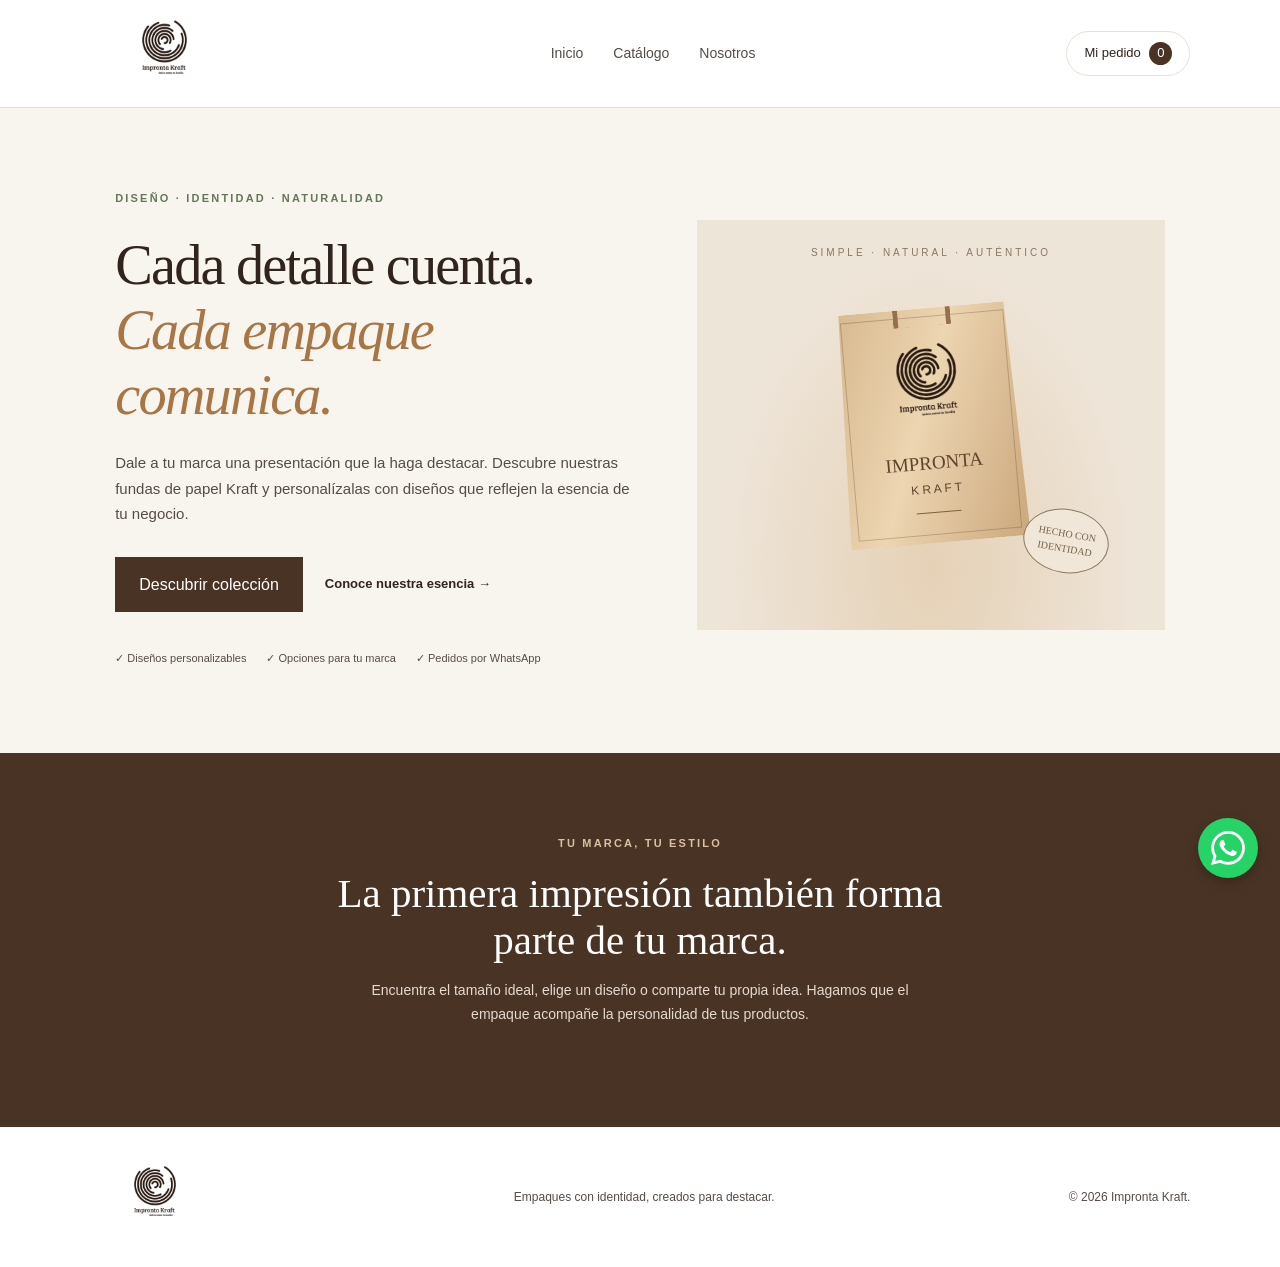
<file: index.html>
<!doctype html>
<html lang="es">
  <head>
    <meta charset="UTF-8" />
    <meta name="viewport" content="width=device-width, initial-scale=1.0" />

    <meta
      name="description"
      content="Impronta Kraft: fundas de papel Kraft personalizadas para dar identidad y una presentación especial a tu marca."
    />

    <meta name="theme-color" content="#f8f5ef" />

    <title>Impronta Kraft | Empaques con identidad</title>

    <link rel="stylesheet" href="css/estilos.css" />
  </head>

  <body>
    <!-- ENCABEZADO Y NAVEGACIÓN -->
    <header class="encabezado">
      <a class="marca" href="index.html" aria-label="Impronta Kraft, inicio">
        <img
          src="img/logo-impronta.jpeg"
          alt="Logo de Impronta Kraft"
          class="logo-principal"
        />
      </a>

      <nav class="navegacion" aria-label="Navegación principal">
        <a href="index.html" aria-current="page">Inicio</a>
        <a href="catalogo.html">Catálogo</a>
        <a href="nosotros.html">Nosotros</a>
      </nav>

      <a class="boton-carrito" href="pedido.html">
        Mi pedido
        <span class="contador-carrito">0</span>
      </a>
    </header>

    <main>
      <!-- PORTADA PRINCIPAL -->
      <section class="hero" id="inicio">
        <div class="hero-contenido">
          <span class="etiqueta"> DISEÑO · IDENTIDAD · NATURALIDAD </span>

          <h1>
            Cada detalle cuenta.
            <em>Cada empaque comunica.</em>
          </h1>

          <p>
            Dale a tu marca una presentación que la haga destacar. Descubre
            nuestras fundas de papel Kraft y personalízalas con diseños que
            reflejen la esencia de tu negocio.
          </p>

          <div class="hero-acciones">
            <a class="boton boton-principal" href="catalogo.html">
              Descubrir colección
            </a>

            <a class="enlace-secundario" href="nosotros.html">
              Conoce nuestra esencia →
            </a>
          </div>

          <div class="beneficios">
            <span>✓ Diseños personalizables</span>
            <span>✓ Opciones para tu marca</span>
            <span>✓ Pedidos por WhatsApp</span>
          </div>
        </div>

        <!-- COMPOSICIÓN VISUAL DE LA MARCA -->
        <div class="hero-visual">
          <div class="hero-marco">
            <span class="hero-decoracion"> SIMPLE · NATURAL · AUTÉNTICO </span>

            <div class="funda">
              <div class="asa"></div>

              <div class="funda-logo">
                <img
                  src="img/logo-impronta-transparente.png"
                  alt="Logo de Impronta Kraft"
                />
              </div>
              <strong>IMPRONTA</strong>
              <span>K R A F T</span>

              <div class="funda-linea"></div>
            </div>

            <div class="sello">
              HECHO CON<br />
              IDENTIDAD
            </div>
          </div>
        </div>
      </section>

      <!-- MENSAJE DE MARCA -->
      <section class="llamada-accion">
        <span class="etiqueta"> TU MARCA, TU ESTILO </span>

        <h2>La primera impresión también forma parte de tu marca.</h2>

        <p>
          Encuentra el tamaño ideal, elige un diseño o comparte tu propia idea.
          Hagamos que el empaque acompañe la personalidad de tus productos.
        </p>

       
      </section>
    </main>

    <!-- PIE DE PÁGINA -->
    <footer class="pie-pagina">
      <a class="marca marca-pie" href="index.html">
        <img
          src="img/logo-impronta.jpeg"
          alt="Logo de Impronta Kraft"
          class="logo-pie"
        />
      </a>

      <p>Empaques con identidad, creados para destacar.</p>

      <small> © <span id="anio"></span> Impronta Kraft. </small>
    </footer>

    <a
      class="whatsapp-flotante"
      id="enviar-whatsapp"
      href="#"
      aria-label="Enviar pedido por WhatsApp"
      title="Enviar pedido por WhatsApp"
    >
      <svg
        xmlns="http://www.w3.org/2000/svg"
        viewBox="0 0 24 24"
        width="34"
        height="34"
        fill="currentColor"
        aria-hidden="true"
      >
        <path
          d="M20.52 3.48A11.8 11.8 0 0 0 12.04 0C5.48 0 .14 5.34.14 11.9c0 2.1.55 4.16 1.6 5.98L0 24l6.28-1.65a11.9 11.9 0 0 0 5.75 1.47h.01c6.56 0 11.9-5.34 11.9-11.9a11.8 11.8 0 0 0-3.42-8.44ZM12.04 21.8a9.9 9.9 0 0 1-5.04-1.38l-.36-.21-3.73.98.99-3.64-.24-.38a9.84 9.84 0 0 1-1.52-5.27c0-5.47 4.45-9.92 9.92-9.92a9.85 9.85 0 0 1 7.02 2.91 9.85 9.85 0 0 1 2.9 7.02c0 5.47-4.45 9.92-9.92 9.92Zm5.44-7.43c-.3-.15-1.76-.87-2.03-.97-.27-.1-.47-.15-.67.15-.2.3-.77.97-.94 1.17-.17.2-.35.22-.65.07-.3-.15-1.25-.46-2.38-1.47-.88-.79-1.48-1.76-1.65-2.06-.17-.3-.02-.46.13-.61.13-.13.3-.35.45-.52.15-.17.2-.3.3-.5.1-.2.05-.37-.02-.52-.08-.15-.67-1.62-.92-2.22-.24-.58-.48-.5-.67-.51l-.57-.01c-.2 0-.52.07-.79.37-.27.3-1.04 1.02-1.04 2.49s1.07 2.89 1.22 3.09c.15.2 2.1 3.2 5.09 4.49.71.31 1.26.49 1.69.63.71.23 1.36.2 1.87.12.57-.09 1.76-.72 2.01-1.42.25-.7.25-1.3.17-1.42-.07-.13-.27-.2-.57-.35Z"
        />
      </svg>
    </a>

    <script src="js/productos.js" defer></script>
    <script src="js/app.js" defer></script>
  </body>
</html>
</file>
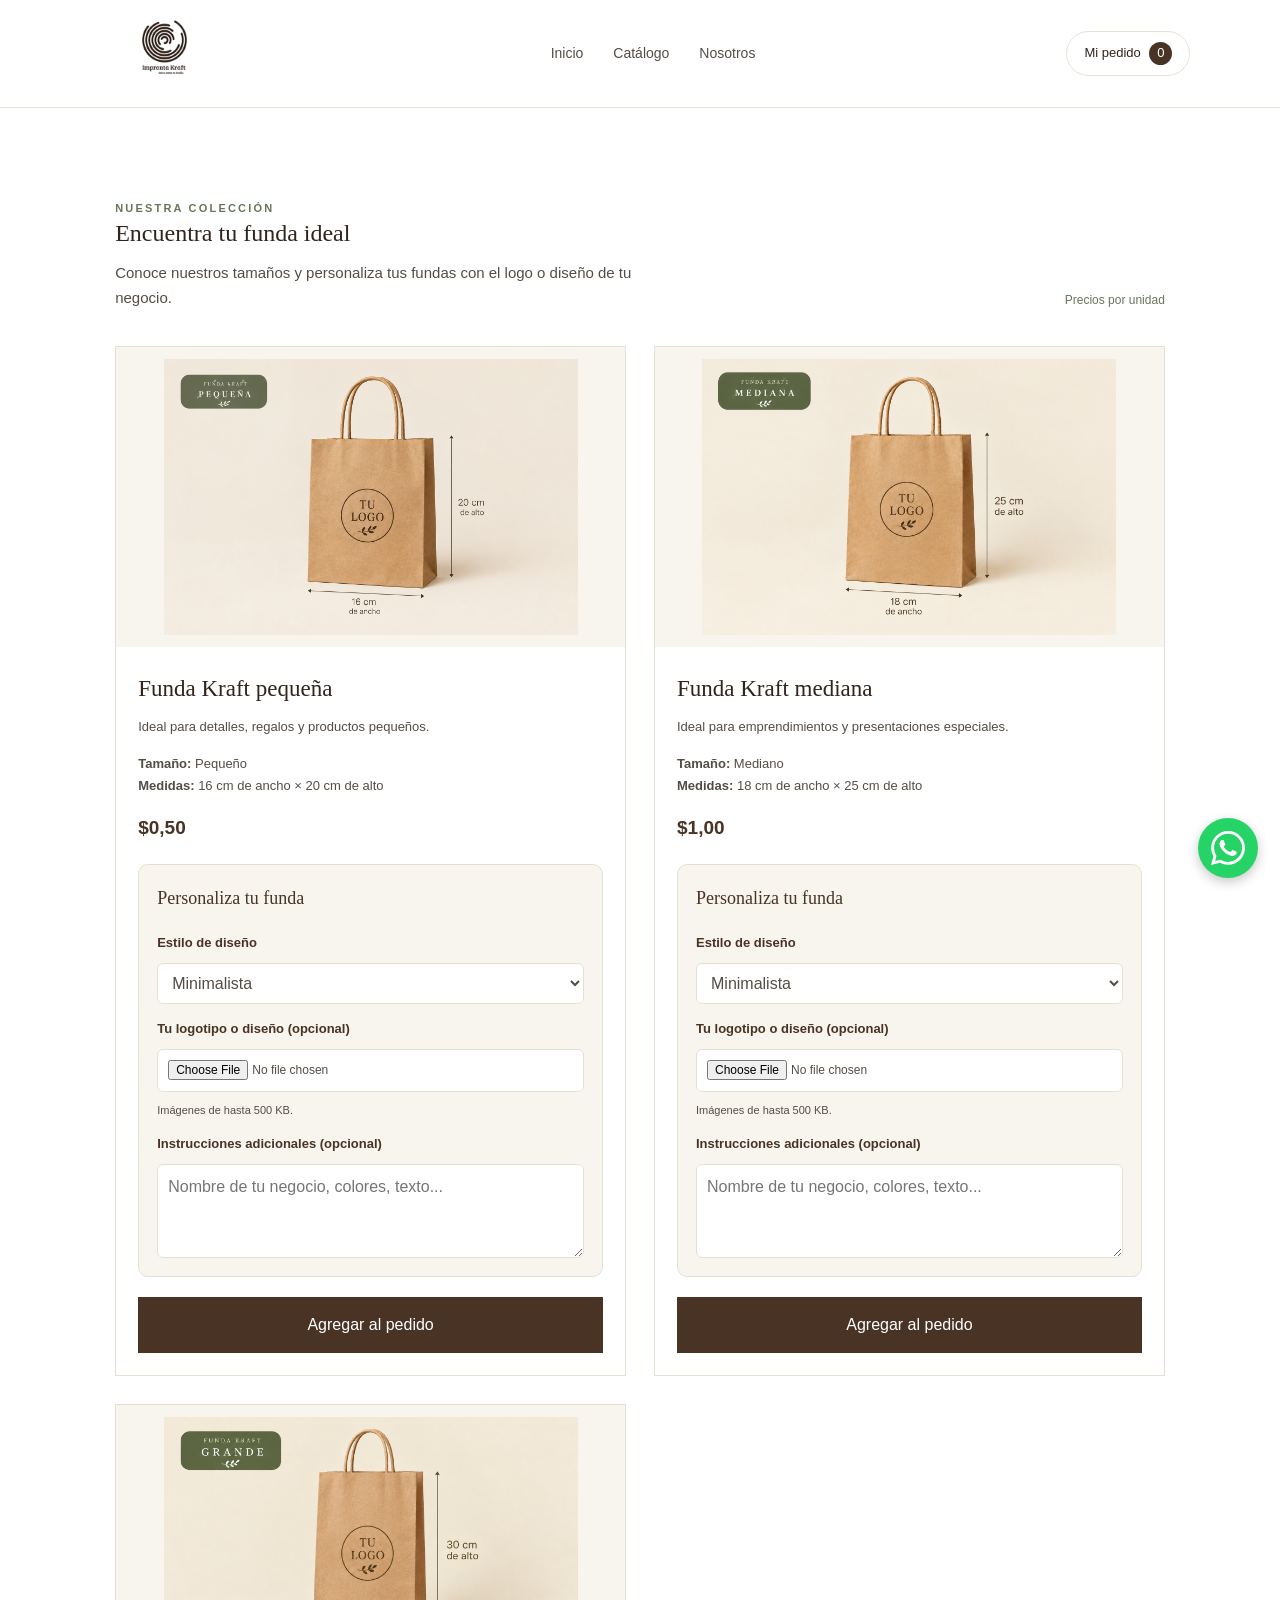
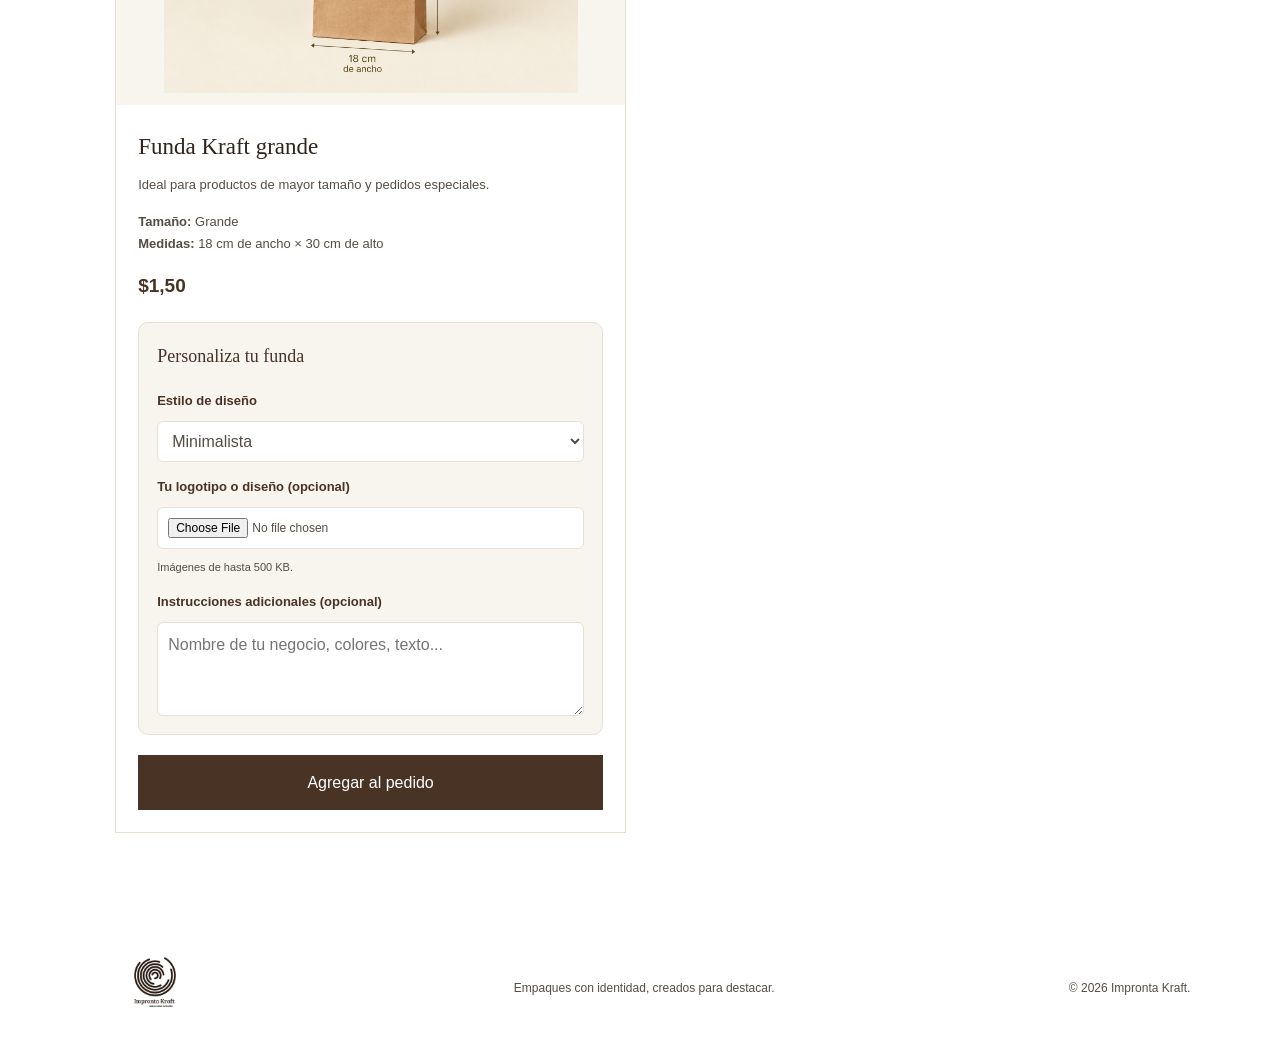
<file: catalogo.html>
<!DOCTYPE html>
<html lang="es">
<head>
    <meta charset="UTF-8">
    <meta name="viewport" content="width=device-width, initial-scale=1.0">
    <meta
        name="description"
        content="Descubre las fundas de papel Kraft de Impronta Kraft. Conoce sus tamaños, precios y opciones de personalización."
    >
    <title>Catálogo | Impronta Kraft</title>

    <link rel="stylesheet" href="css/estilos.css">
</head>
<body>
    <header class="encabezado">
       <a class="marca" href="index.html" aria-label="Impronta Kraft, inicio">
    <img
        src="img/logo-impronta.jpeg"
        alt="Logo de Impronta Kraft"
        class="logo-principal">
</a>

        <nav class="navegacion" aria-label="Navegación principal">
            <a href="index.html">Inicio</a>
            <a href="catalogo.html" aria-current="page">Catálogo</a>
            <a href="nosotros.html">Nosotros</a>
        </nav>

        <a class="boton-carrito" href="pedido.html">
            Mi pedido <span class="contador-carrito">0</span>
        </a>
    </header>

    <main>
        <section class="catalogo seccion" id="catalogo">
            <div class="seccion-encabezado">
                <div>
                    <span class="etiqueta">NUESTRA COLECCIÓN</span>
                    <h1>Encuentra tu funda ideal</h1>
                    <p>
                        Conoce nuestros tamaños y personaliza tus fundas
                        con el logo o diseño de tu negocio.
                    </p>
                </div>

                <span class="catalogo-nota">
                    Precios por unidad
                </span>
            </div>

            <div class="productos-grid" id="lista-productos">
                <p>Cargando catálogo...</p>
            </div>
        </section>
    </main>

    <footer class="pie-pagina">
       <a class="marca marca-pie" href="index.html">
    <img
        src="img/logo-impronta.jpeg"
        alt="Logo de Impronta Kraft"
        class="logo-pie">
</a>

        <p>Empaques con identidad, creados para destacar.</p>
        <small>© <span id="anio"></span> Impronta Kraft.</small>
    </footer>
<a
    class="whatsapp-flotante"
    id="enviar-whatsapp"
    href="#"
    aria-label="Enviar pedido por WhatsApp"
    title="Enviar pedido por WhatsApp">

    <svg
        xmlns="http://www.w3.org/2000/svg"
        viewBox="0 0 24 24"
        width="34"
        height="34"
        fill="currentColor"
        aria-hidden="true">

        <path d="M20.52 3.48A11.8 11.8 0 0 0 12.04 0C5.48 0 .14 5.34.14 11.9c0 2.1.55 4.16 1.6 5.98L0 24l6.28-1.65a11.9 11.9 0 0 0 5.75 1.47h.01c6.56 0 11.9-5.34 11.9-11.9a11.8 11.8 0 0 0-3.42-8.44ZM12.04 21.8a9.9 9.9 0 0 1-5.04-1.38l-.36-.21-3.73.98.99-3.64-.24-.38a9.84 9.84 0 0 1-1.52-5.27c0-5.47 4.45-9.92 9.92-9.92a9.85 9.85 0 0 1 7.02 2.91 9.85 9.85 0 0 1 2.9 7.02c0 5.47-4.45 9.92-9.92 9.92Zm5.44-7.43c-.3-.15-1.76-.87-2.03-.97-.27-.1-.47-.15-.67.15-.2.3-.77.97-.94 1.17-.17.2-.35.22-.65.07-.3-.15-1.25-.46-2.38-1.47-.88-.79-1.48-1.76-1.65-2.06-.17-.3-.02-.46.13-.61.13-.13.3-.35.45-.52.15-.17.2-.3.3-.5.1-.2.05-.37-.02-.52-.08-.15-.67-1.62-.92-2.22-.24-.58-.48-.5-.67-.51l-.57-.01c-.2 0-.52.07-.79.37-.27.3-1.04 1.02-1.04 2.49s1.07 2.89 1.22 3.09c.15.2 2.1 3.2 5.09 4.49.71.31 1.26.49 1.69.63.71.23 1.36.2 1.87.12.57-.09 1.76-.72 2.01-1.42.25-.7.25-1.3.17-1.42-.07-.13-.27-.2-.57-.35Z"/>
    </svg>
</a>
    <script src="js/productos.js" defer></script>
    <script src="js/app.js" defer></script>
</body>
</html>
</file>
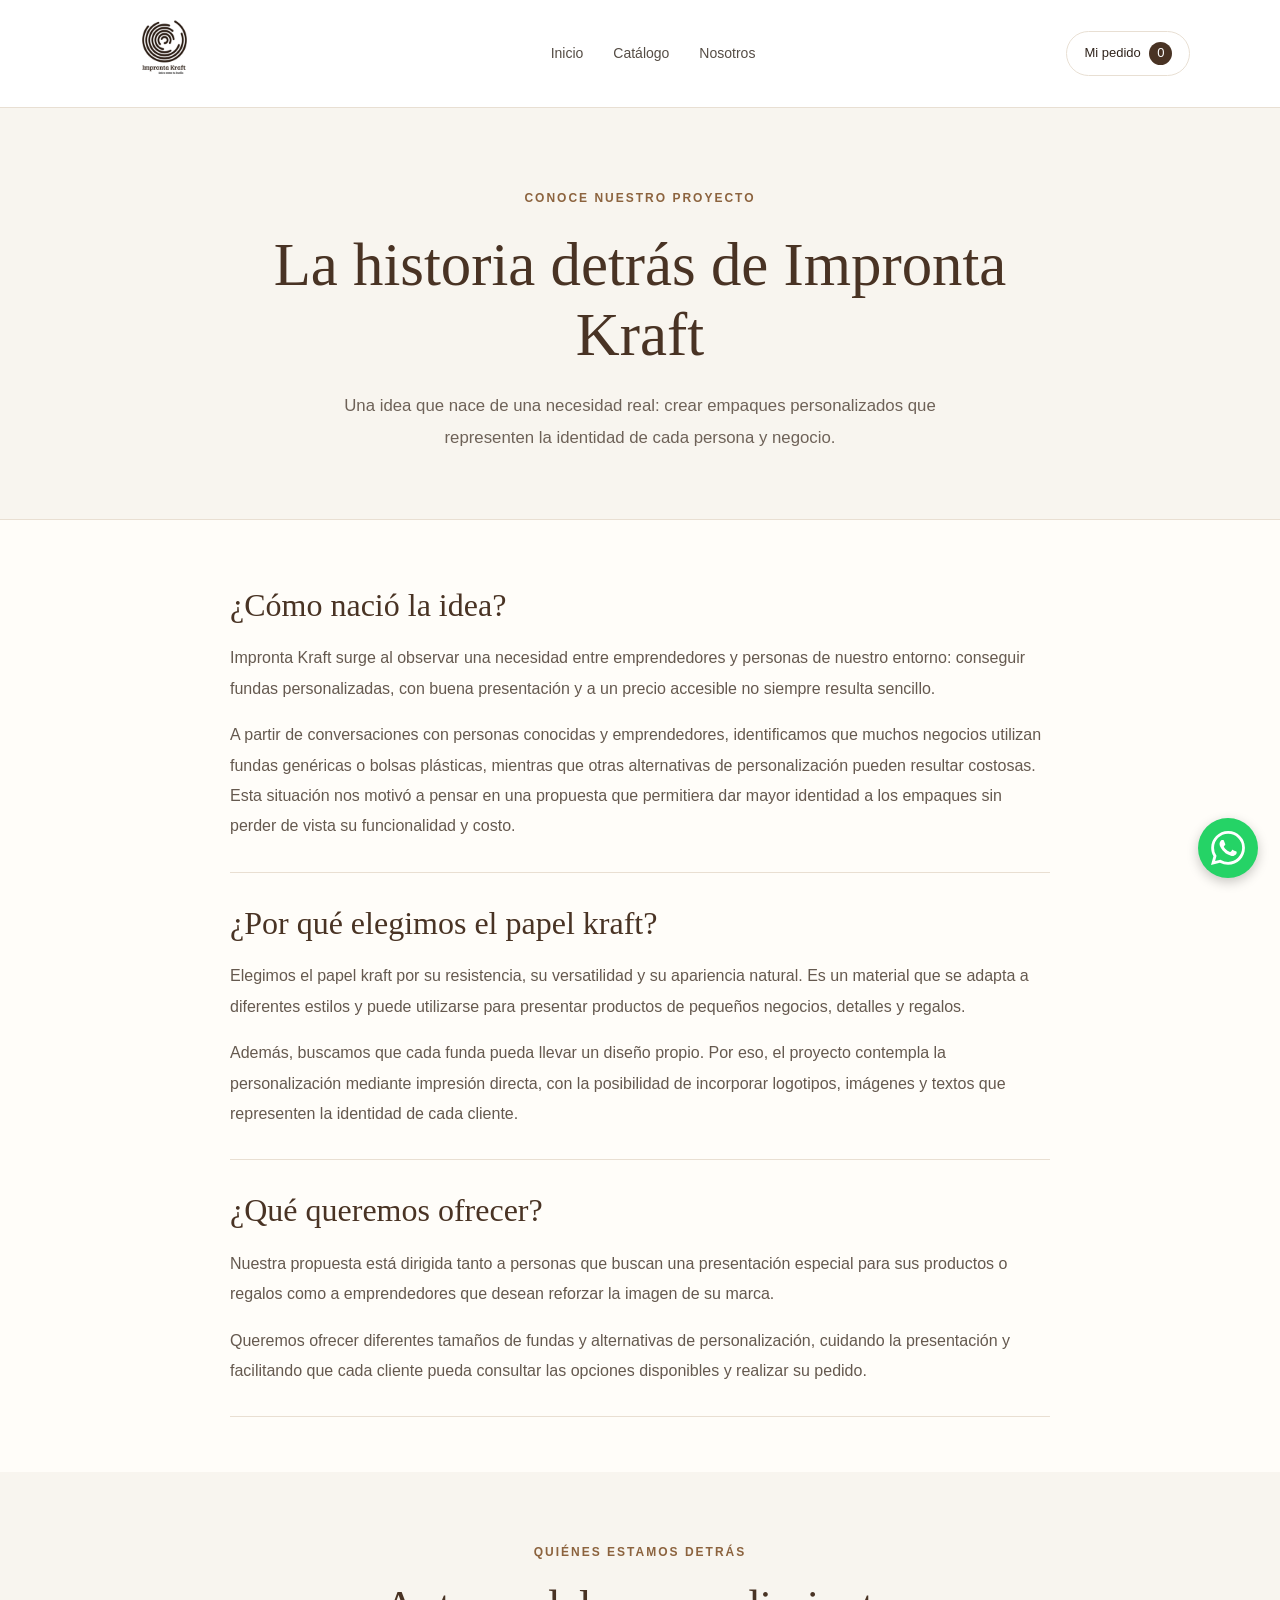
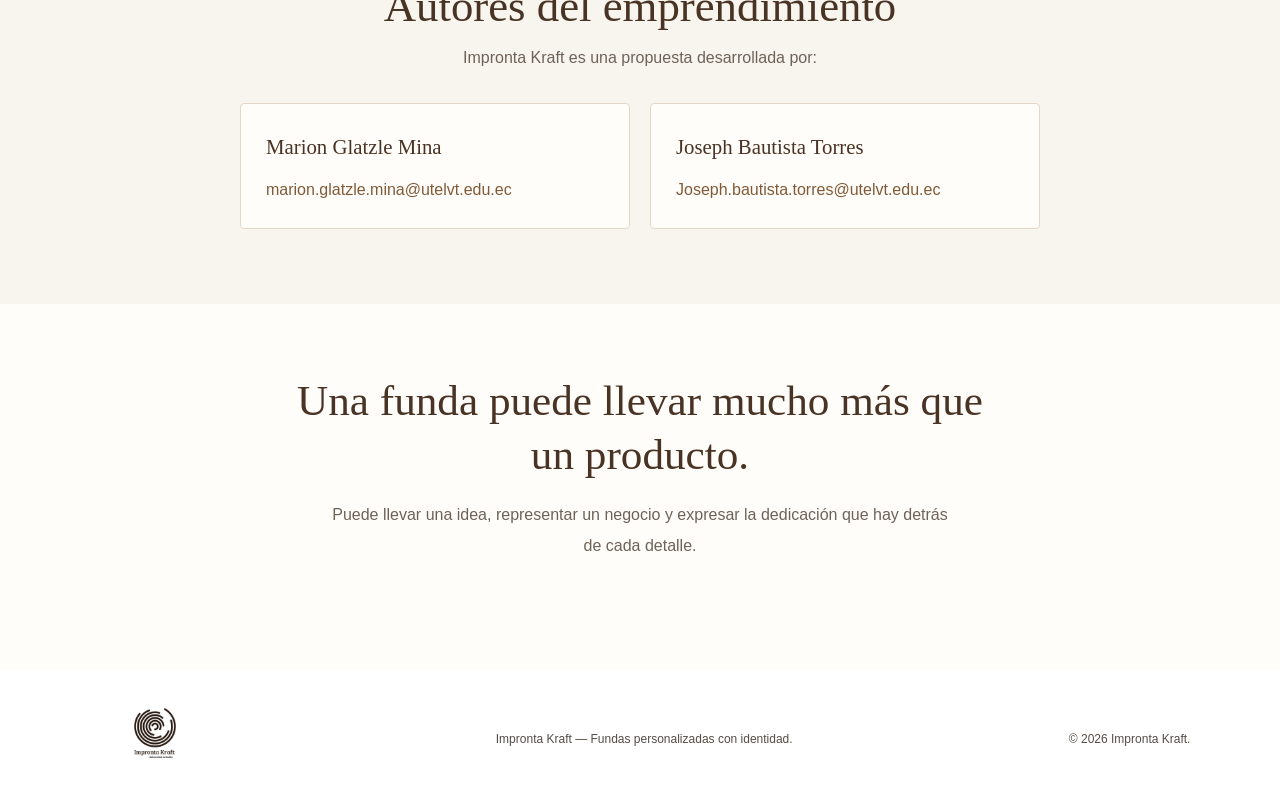
<file: nosotros.html>
<!DOCTYPE html>
<html lang="es">
<head>
    <meta charset="UTF-8">
    <meta name="viewport" content="width=device-width, initial-scale=1.0">

    <meta
        name="description"
        content="Conoce la historia de FundaClas, un emprendimiento de fundas kraft personalizadas."
    >

    <title>Nosotros | FundaClas</title>
    <link rel="stylesheet" href="css/estilos.css">
</head>
<body>

    <header class="encabezado">
        <a class="marca" href="index.html" aria-label="Volver al inicio">
            <img
                src="img/logo-impronta.jpeg"
                alt="Logo del emprendimiento"
                class="logo-principal"
            >
        </a>

        <nav class="navegacion" aria-label="Navegación principal">
            <a href="index.html">Inicio</a>
            <a href="catalogo.html">Catálogo</a>
            <a href="nosotros.html" aria-current="page">Nosotros</a>
        </nav>

        <a class="boton-carrito" href="pedido.html">
            Mi pedido <span class="contador-carrito">0</span>
        </a>
    </header>

    <main class="historia-pagina">

        <section class="historia-portada">
            <span class="etiqueta">CONOCE NUESTRO PROYECTO</span>
            <h1>La historia detrás de Impronta Kraft</h1>
            <p>
                Una idea que nace de una necesidad real:
                crear empaques personalizados que representen
                la identidad de cada persona y negocio.
            </p>
        </section>

        <section class="historia-contenido">

            <article class="historia-bloque">
                <h2>¿Cómo nació la idea?</h2>
                <p>
                    Impronta Kraft surge al observar una necesidad entre
                    emprendedores y personas de nuestro entorno:
                    conseguir fundas personalizadas, con buena
                    presentación y a un precio accesible no siempre
                    resulta sencillo.
                </p>
                <p>
                    A partir de conversaciones con personas conocidas
                    y emprendedores, identificamos que muchos negocios
                    utilizan fundas genéricas o bolsas plásticas,
                    mientras que otras alternativas de personalización
                    pueden resultar costosas. Esta situación nos motivó
                    a pensar en una propuesta que permitiera dar mayor
                    identidad a los empaques sin perder de vista su
                    funcionalidad y costo.
                </p>
            </article>

            <article class="historia-bloque">
                <h2>¿Por qué elegimos el papel kraft?</h2>
                <p>
                    Elegimos el papel kraft por su resistencia, su
                    versatilidad y su apariencia natural. Es un material
                    que se adapta a diferentes estilos y puede utilizarse
                    para presentar productos de pequeños negocios,
                    detalles y regalos.
                </p>
                <p>
                    Además, buscamos que cada funda pueda llevar un
                    diseño propio. Por eso, el proyecto contempla la
                    personalización mediante impresión directa, con
                    la posibilidad de incorporar logotipos, imágenes
                    y textos que representen la identidad de cada cliente.
                </p>
            </article>

            <article class="historia-bloque">
                <h2>¿Qué queremos ofrecer?</h2>
                <p>
                    Nuestra propuesta está dirigida tanto a personas
                    que buscan una presentación especial para sus
                    productos o regalos como a emprendedores que desean
                    reforzar la imagen de su marca.
                </p>
                <p>
                    Queremos ofrecer diferentes tamaños de fundas y
                    alternativas de personalización, cuidando la
                    presentación y facilitando que cada cliente pueda
                    consultar las opciones disponibles y realizar
                    su pedido.
                </p>
            
        </section>

        <section class="historia-autores">
            <span class="etiqueta">QUIÉNES ESTAMOS DETRÁS</span>
            <h2>Autores del emprendimiento</h2>
            <p class="autores-introduccion">
                Impronta Kraft es una propuesta desarrollada por:
            </p>

            <div class="autores-lista">

                <article class="autor">
                    <h3>Marion Glatzle Mina</h3>
                    <a href="mailto:Mario.claglemina@UTLB.edu.ec">
                        marion.glatzle.mina@utelvt.edu.ec
                    </a>
                </article>

                <article class="autor">
                    <h3>Joseph Bautista Torres</h3>
                    <a href="mailto:Joseph.bautista.torre@ELBT.edu.ec">
                        Joseph.bautista.torres@utelvt.edu.ec
                    </a>
                </article>

            </div>
        </section>

        <section class="historia-final">
            <h2>Una funda puede llevar mucho más que un producto.</h2>
            <p>
                Puede llevar una idea, representar un negocio y
                expresar la dedicación que hay detrás de cada detalle.
            </p>
            
        </section>

    </main>

    <footer class="pie-pagina">
        <a class="marca marca-pie" href="index.html">
            <img
                src="img/logo-impronta.jpeg"
                alt="Logo del emprendimiento"
                class="logo-pie"
            >
        </a>

        <p>Impronta Kraft — Fundas personalizadas con identidad.</p>
        <small>© <span id="anio"></span> Impronta Kraft.</small>
    </footer>

    <a
        class="whatsapp-flotante"
        id="enviar-whatsapp"
        href="#"
        aria-label="Contactar por WhatsApp"
        title="Contactar por WhatsApp"
    >
        <svg
            xmlns="http://www.w3.org/2000/svg"
            viewBox="0 0 24 24"
            width="34"
            height="34"
            fill="currentColor"
            aria-hidden="true"
        >
            <path d="M20.52 3.48A11.8 11.8 0 0 0 12.04 0C5.48 0 .14 5.34.14 11.9c0 2.1.55 4.16 1.6 5.98L0 24l6.28-1.65a11.9 11.9 0 0 0 5.75 1.47h.01c6.56 0 11.9-5.34 11.9-11.9a11.8 11.8 0 0 0-3.42-8.44ZM12.04 21.8a9.9 9.9 0 0 1-5.04-1.38l-.36-.21-3.73.98.99-3.64-.24-.38a9.84 9.84 0 0 1-1.52-5.27c0-5.47 4.45-9.92 9.92-9.92a9.85 9.85 0 0 1 7.02 2.91 9.85 9.85 0 0 1 2.9 7.02c0 5.47-4.45 9.92-9.92 9.92Zm5.44-7.43c-.3-.15-1.76-.87-2.03-.97-.27-.1-.47-.15-.67.15-.2.3-.77.97-.94 1.17-.17.2-.35.22-.65.07-.3-.15-1.25-.46-2.38-1.47-.88-.79-1.48-1.76-1.65-2.06-.17-.3-.02-.46.13-.61.13-.13.3-.35.45-.52.15-.17.2-.3.3-.5.1-.2.05-.37-.02-.52-.08-.15-.67-1.62-.92-2.22-.24-.58-.48-.5-.67-.51l-.57-.01c-.2 0-.52.07-.79.37-.27.3-1.04 1.02-1.04 2.49s1.07 2.89 1.22 3.09c.15.2 2.1 3.2 5.09 4.49.71.31 1.26.49 1.69.63.71.23 1.36.2 1.87.12.57-.09 1.76-.72 2.01-1.42.25-.7.25-1.3.17-1.42-.07-.13-.27-.2-.57-.35Z"/>
        </svg>
    </a>

    <script src="js/productos.js" defer></script>
    <script src="js/app.js" defer></script>
</body>
</html>
</file>
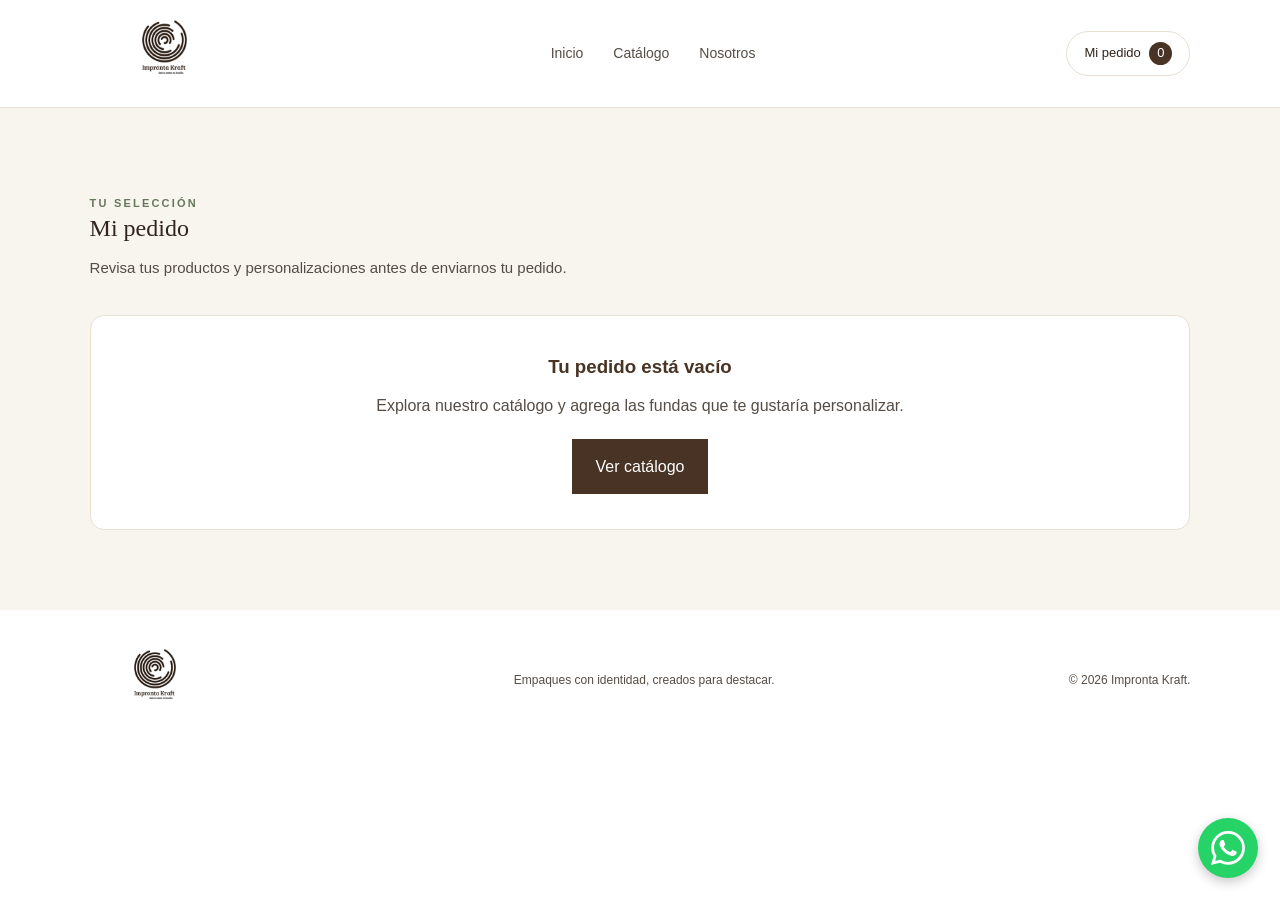
<file: pedido.html>
<!DOCTYPE html>
<html lang="es">
<head>
    <meta charset="UTF-8">
    <meta name="viewport" content="width=device-width, initial-scale=1.0">
    <meta name="description" content="Revisa tu pedido de fundas personalizadas de Impronta Kraft y envíalo por WhatsApp.">
    <title>Mi pedido | Impronta Kraft</title>
    <link rel="stylesheet" href="css/estilos.css">
</head>
<body>

    <header class="encabezado">
      <a class="marca" href="index.html" aria-label="Impronta Kraft, inicio">
    <img
        src="img/logo-impronta.jpeg"
        alt="Logo de Impronta Kraft"
        class="logo-principal">
</a>

        <nav class="navegacion" aria-label="Navegación principal">
            <a href="index.html">Inicio</a>
            <a href="catalogo.html">Catálogo</a>
            <a href="nosotros.html">Nosotros</a>
            
        </nav>

        <a class="boton-carrito" href="pedido.html">
            Mi pedido <span class="contador-carrito">0</span>
        </a>
    </header>

    <main>
        <section class="seccion-carrito" id="carrito">
            <div class="seccion-encabezado">
                <div>
                    <span class="etiqueta">TU SELECCIÓN</span>
                    <h1>Mi pedido</h1>
                    <p>Revisa tus productos y personalizaciones antes de enviarnos tu pedido.</p>
                </div>
            </div>

            <div id="contenido-carrito"></div>

            <div class="resumen-carrito" id="resumen-carrito" hidden>
                <div class="total-pedido">
                    <span>Total referencial:</span>
                    <strong id="total-carrito">$0,00</strong>
                </div>

                <p>
                    El precio final y los detalles de entrega se confirmarán
                    por WhatsApp.
                </p>

                <button
                    class="boton boton-secundario"
                    id="vaciar-carrito"
                    type="button">
                    Vaciar carrito
                </button>

                
            </div>
        </section>
    </main>

    <footer class="pie-pagina">
        <a class="marca marca-pie" href="index.html">
    <img
        src="img/logo-impronta.jpeg"
        alt="Logo de Impronta Kraft"
        class="logo-pie">
</a>

        <p>Empaques con identidad, creados para destacar.</p>
        <small>© <span id="anio"></span> Impronta Kraft.</small>
    </footer>

    <script src="js/productos.js" defer></script>
    <script src="js/app.js" defer></script>
    <a
    class="whatsapp-flotante"
    id="enviar-whatsapp"
    href="#"
    aria-label="Enviar pedido por WhatsApp"
    title="Enviar pedido por WhatsApp">
    <svg viewBox="0 0 24 24" aria-hidden="true">
        <path fill="currentColor" d="M20.52 3.48A11.8 11.8 0 0 0 12.04 0C5.48 0 .14 5.34.14 11.9c0 2.1.55 4.16 1.6 5.98L0 24l6.28-1.65a11.9 11.9 0 0 0 5.75 1.47h.01c6.56 0 11.9-5.34 11.9-11.9a11.8 11.8 0 0 0-3.42-8.44ZM12.04 21.8a9.9 9.9 0 0 1-5.04-1.38l-.36-.21-3.73.98.99-3.64-.24-.38a9.84 9.84 0 0 1-1.52-5.27c0-5.47 4.45-9.92 9.92-9.92a9.85 9.85 0 0 1 7.02 2.91 9.85 9.85 0 0 1 2.9 7.02c0 5.47-4.45 9.92-9.92 9.92Zm5.44-7.43c-.3-.15-1.76-.87-2.03-.97-.27-.1-.47-.15-.67.15-.2.3-.77.97-.94 1.17-.17.2-.35.22-.65.07-.3-.15-1.25-.46-2.38-1.47-.88-.79-1.48-1.76-1.65-2.06-.17-.3-.02-.46.13-.61.13-.13.3-.35.45-.52.15-.17.2-.3.3-.5.1-.2.05-.37-.02-.52-.08-.15-.67-1.62-.92-2.22-.24-.58-.48-.5-.67-.51l-.57-.01c-.2 0-.52.07-.79.37-.27.3-1.04 1.02-1.04 2.49s1.07 2.89 1.22 3.09c.15.2 2.1 3.2 5.09 4.49.71.31 1.26.49 1.69.63.71.23 1.36.2 1.87.12.57-.09 1.76-.72 2.01-1.42.25-.7.25-1.3.17-1.42-.07-.13-.27-.2-.57-.35Z"/>
    </svg>
</a>
</body>
</html>
</file>
<file: css/estilos.css>
/* =====================================
   IMPRONTA KRAFT - ESTILOS PRINCIPALES
   ===================================== */

:root {
    --kraft: #a87545;
    --marron: #493324;
    --marron-oscuro: #30241c;
    --crema: #f8f5ef;
    --beige: #eee3d3;
    --verde: #65775a;
    --blanco: #ffffff;
    --texto: #554d45;
    --borde: #e8dfd3;
    --sombra: 0 15px 40px rgba(48, 36, 28, 0.08);
}

* {
    box-sizing: border-box;
    margin: 0;
    padding: 0;
}

html {
    scroll-behavior: smooth;
    scroll-padding-top: 100px;
}

body {
    font-family: Arial, Helvetica, sans-serif;
    color: var(--marron-oscuro);
    background: var(--blanco);
    line-height: 1.7;
}

a {
    color: inherit;
    text-decoration: none;
}

button,
input,
select,
textarea {
    font: inherit;
}

.encabezado {
    min-height: 86px;
    padding: 16px 7%;
    display: flex;
    align-items: center;
    justify-content: space-between;
    gap: 24px;
    background: rgba(255, 255, 255, 0.97);
    border-bottom: 1px solid var(--borde);
    position: sticky;
    top: 0;
    z-index: 10;
}

.marca {
    display: inline-flex;
    align-items: center;
    gap: 11px;
}

.marca-simbolo {
    width: 45px;
    height: 45px;
    display: grid;
    place-items: center;
    border: 1px solid var(--kraft);
    color: var(--marron);
    font-family: Georgia, serif;
    font-size: 19px;
}

.marca-texto {
    display: flex;
    flex-direction: column;
    line-height: 1.3;
    letter-spacing: 2px;
}

.marca-texto strong {
    font-size: 15px;
}

.marca-texto small {
    font-size: 10px;
    color: var(--kraft);
}

.navegacion {
    display: flex;
    gap: 30px;
    color: var(--texto);
    font-size: 14px;
}

.navegacion a:hover,
.enlace-secundario:hover {
    color: var(--kraft);
}

.boton-carrito {
    border: 1px solid var(--borde);
    border-radius: 30px;
    padding: 10px 17px;
    white-space: nowrap;
    font-size: 13px;
}

.boton-carrito span {
    display: inline-grid;
    place-items: center;
    min-width: 23px;
    height: 23px;
    margin-left: 5px;
    border-radius: 50%;
    color: white;
    background: var(--marron);
}

.hero {
    padding: 75px 9% 85px;
    display: grid;
    grid-template-columns: 1.05fr 0.95fr;
    align-items: center;
    gap: 65px;
    background: var(--crema);
}

.hero-contenido {
    max-width: 590px;
}

.etiqueta {
    display: inline-block;
    color: var(--verde);
    font-size: 11px;
    font-weight: 700;
    letter-spacing: 2.2px;
}

h1,
h2 {
    font-family: Georgia, "Times New Roman", serif;
    font-weight: 500;
    line-height: 1.15;
}

.hero h1 {
    margin: 23px 0;
    font-size: clamp(38px, 4.4vw, 64px);
    letter-spacing: -1.8px;
}

.hero h1 em {
    color: var(--kraft);
    font-weight: 400;
}

.hero-contenido > p,
.seccion-encabezado p,
.nosotros > p {
    color: var(--texto);
    font-size: 15px;
}

.hero-acciones {
    margin-top: 30px;
    display: flex;
    flex-wrap: wrap;
    align-items: center;
    gap: 22px;
}

.boton {
    min-height: 48px;
    padding: 13px 23px;
    display: inline-flex;
    justify-content: center;
    align-items: center;
    text-align: center;
    border: 1px solid transparent;
    cursor: pointer;
    transition: transform 0.2s, background 0.2s;
}

.boton:hover {
    transform: translateY(-2px);
}

.boton-principal {
    color: var(--blanco);
    background: var(--marron);
}

.boton-principal:hover {
    background: var(--kraft);
}

.enlace-secundario {
    font-size: 13px;
    font-weight: 600;
}

.beneficios {
    display: flex;
    flex-wrap: wrap;
    gap: 12px 20px;
    margin-top: 37px;
    color: var(--texto);
    font-size: 11px;
}

.hero-visual {
    display: flex;
    justify-content: center;
}

.hero-marco {
    width: 100%;
    min-height: 410px;
    position: relative;
    overflow: hidden;
    display: flex;
    align-items: center;
    justify-content: center;
    background:
        radial-gradient(ellipse at 50% 85%, #e5d1b6, transparent 65%),
        #eee5d9;
}

.hero-decoracion {
    position: absolute;
    top: 24px;
    left: 0;
    right: 0;
    text-align: center;
    color: #8c765e;
    font-size: 10px;
    letter-spacing: 3px;
}

.funda {
    width: 180px;
    height: 235px;
    position: relative;
    display: flex;
    align-items: center;
    flex-direction: column;
    justify-content: center;
    color: #61432b;
    background: linear-gradient(110deg, #d7b88e, #ecd5b1 45%, #cba77c);
    box-shadow: 14px 22px 28px rgba(71, 48, 29, 0.2);
    clip-path: polygon(4% 0, 96% 0, 100% 100%, 0 100%);
    transform: rotate(-5deg);
}

.funda::before {
    content: "";
    position: absolute;
    inset: 8px;
    border: 1px solid rgba(97, 67, 43, 0.3);
}

.asa {
    width: 58px;
    height: 45px;
    position: absolute;
    top: -27px;
    border: 5px solid #96704b;
    border-bottom: none;
    border-radius: 35px 35px 0 0;
}


.funda-logo {
    width: 100px;
    height: 100px;
    display: flex;
    align-items: center;
    justify-content: center;
    margin-bottom: 9px;
    overflow: hidden;
    border: none;
    background: transparent;
}

.funda-logo img {
    width: 100%;
    height: 100%;
    display: block;
    object-fit: contain;
}

.funda > span {
    font-size: 12px;
}

.funda > strong {
    font-family: Georgia, serif;
    font-size: 19px;
    font-weight: 500;
}

.funda-linea {
    width: 45px;
    height: 1px;
    margin-top: 12px;
    background: #80603d;
}

.sello {
    position: absolute;
    right: 12%;
    bottom: 14%;
    padding: 16px 13px;
    display: grid;
    place-items: center;
    border: 1px solid #8b785e;
    border-radius: 50%;
    color: #756148;
    background: #f0e7d8;
    font-family: Georgia, serif;
    font-size: 10px;
    line-height: 1.5;
    text-align: center;
    transform: rotate(10deg);
}

.seccion {
    padding: 85px 9%;
}

.seccion-encabezado {
    margin-bottom: 35px;
    display: flex;
    justify-content: space-between;
    align-items: end;
    gap: 25px;
}

.seccion h2,
.llamada-accion h2,
.nosotros h2 {
    margin-top: 12px;
    font-size: clamp(29px, 3.2vw, 43px);
}

.seccion-encabezado p {
    max-width: 560px;
    margin-top: 12px;
}

.catalogo-nota {
    color: var(--verde);
    font-size: 12px;
    white-space: nowrap;
}

.productos-grid {
    display: grid;
    grid-template-columns: repeat(2, minmax(0, 1fr));
    gap: 28px;
}

.producto {
    overflow: hidden;
    border: 1px solid var(--borde);
    background: var(--blanco);
    transition: box-shadow 0.2s, transform 0.2s;
}

.producto:hover {
    transform: translateY(-4px);
    box-shadow: var(--sombra);
}



/* Área uniforme para todas las imágenes */
.producto-imagen {
    width: 100%;
    height: 300px;
    padding: 12px;
    box-sizing: border-box;
    display: flex;
    align-items: center;
    justify-content: center;
    overflow: hidden;
    background: #f8f5ef;
}

/* Todas las fundas se muestran completas */
.producto-imagen img {
    display: block;
    width: 100%;
    height: 100%;
    object-fit: contain;
    object-position: center;
    transition: none;
}

/* Evitar que el efecto hover agrande la imagen */
.producto:hover .producto-imagen img {
    transform: none;
}

@media (max-width: 520px) {
    .producto-imagen {
        height: 240px;
    }
}




.producto-detalle {
    padding: 22px;
}

.producto-detalle h3 {
    font-family: Georgia, serif;
    font-size: 23px;
    font-weight: 500;
}

.producto-detalle p {
    margin: 8px 0 15px;
    color: var(--texto);
    font-size: 13px;
}

.producto-precio {
    display: block;
    margin-bottom: 16px;
    color: var(--marron);
    font-size: 19px;
    font-weight: 700;
}

.producto-detalle .boton {
    width: 100%;
}

.nosotros {
    display: grid;
    grid-template-columns: 1fr 1fr;
    gap: 50px;
    align-items: center;
    background: var(--crema);
}

.llamada-accion {
    padding: 75px 20px;
    text-align: center;
    color: var(--blanco);
    background: var(--marron);
}

.llamada-accion .etiqueta {
    color: #d9c1a0;
}

.llamada-accion h2 {
    max-width: 680px;
    margin: 15px auto;
}

.llamada-accion p {
    max-width: 560px;
    margin: 0 auto 25px;
    color: #e5dacf;
    font-size: 14px;
}

.boton-claro {
    color: var(--marron);
    background: var(--crema);
}

.pie-pagina {
    padding: 35px 7%;
    display: flex;
    align-items: center;
    justify-content: space-between;
    flex-wrap: wrap;
    gap: 20px;
}

.pie-pagina p,
.pie-pagina > small {
    color: var(--texto);
    font-size: 12px;
}

/* Adaptación a tabletas y teléfonos */

@media (max-width: 850px) {
    .encabezado {
        padding: 14px 5%;
        flex-wrap: wrap;
    }

    .navegacion {
        order: 3;
        width: 100%;
        justify-content: center;
        gap: 25px;
    }

    .hero {
        padding: 55px 6%;
        grid-template-columns: 1fr;
        gap: 35px;
    }

    .hero-contenido {
        max-width: 650px;
        margin: auto;
    }

    .hero-visual {
        width: 100%;
    }

    .hero-marco {
        max-width: 500px;
    }

    .seccion {
        padding: 60px 6%;
    }

    .nosotros {
        grid-template-columns: 1fr;
        gap: 20px;
    }
}

@media (max-width: 520px) {
    .marca-simbolo {
        width: 38px;
        height: 38px;
    }

    .marca-texto strong {
        font-size: 12px;
    }

    .marca-texto small {
        font-size: 9px;
    }

    .boton-carrito {
        padding: 7px 10px;
        font-size: 11px;
    }

    .navegacion {
        gap: 20px;
        font-size: 12px;
    }

    .hero {
        padding: 42px 6%;
    }

    .hero h1 {
        font-size: 39px;
    }

    .hero-acciones {
        align-items: stretch;
        flex-direction: column;
        gap: 15px;
    }

    .beneficios {
        flex-direction: column;
    }

    .hero-marco {
        min-height: 330px;
    }

    .seccion-encabezado {
        align-items: flex-start;
        flex-direction: column;
        gap: 12px;
    }

    .productos-grid {
        grid-template-columns: 1fr;
    }

    .pie-pagina {
        flex-direction: column;
        align-items: flex-start;
    }
}

/* =====================================
   CARRITO DE COMPRAS - IMPRONTA KRAFT
   ===================================== */

.seccion-carrito {
    padding: 80px 7%;
    background: var(--crema);
    scroll-margin-top: 90px;
}

.encabezado-seccion {
    margin-bottom: 30px;
}

.encabezado-seccion .etiqueta-seccion {
    color: var(--kraft);
    font-size: 0.8rem;
    font-weight: 700;
    letter-spacing: 2px;
}

.encabezado-seccion h2 {
    margin: 10px 0;
    color: var(--marron);
    font-size: clamp(1.8rem, 4vw, 2.5rem);
}

.encabezado-seccion p {
    color: var(--texto);
    line-height: 1.6;
}

.carrito-vacio {
    padding: 35px 20px;
    text-align: center;
    background: var(--blanco);
    border: 1px solid var(--borde);
    border-radius: 14px;
}

.carrito-vacio h3 {
    margin-bottom: 10px;
    color: var(--marron);
}

.carrito-vacio p {
    margin-bottom: 20px;
    color: var(--texto);
    line-height: 1.6;
}

.lista-carrito {
    display: grid;
    gap: 15px;
}

.articulo-carrito {
    display: grid;
    grid-template-columns: minmax(0, 1fr) auto auto;
    align-items: center;
    gap: 22px;
    padding: 22px;
    background: var(--blanco);
    border: 1px solid var(--borde);
    border-radius: 14px;
}

.articulo-carrito h3 {
    margin-bottom: 7px;
    color: var(--marron);
    font-size: 1.05rem;
}

.articulo-carrito p {
    margin: 4px 0;
    color: var(--texto);
    font-size: 0.92rem;
}

.precio-unitario {
    color: var(--kraft) !important;
    font-weight: 600;
}

.cantidad-controles {
    display: flex;
    align-items: center;
    justify-content: center;
    gap: 12px;
}

.boton-cantidad {
    display: grid;
    place-items: center;
    width: 36px;
    height: 36px;
    color: var(--marron);
    background: var(--crema);
    border: 1px solid var(--borde);
    border-radius: 8px;
    font-size: 1.2rem;
    cursor: pointer;
    transition: background 0.2s, color 0.2s;
}

.boton-cantidad:hover {
    color: var(--blanco);
    background: var(--kraft);
}

.numero-cantidad {
    min-width: 20px;
    text-align: center;
    font-weight: 700;
}

.subtotal-articulo {
    min-width: 100px;
    text-align: right;
}

.subtotal-articulo span {
    display: block;
    margin-bottom: 5px;
    color: var(--texto);
    font-size: 0.85rem;
}

.subtotal-articulo strong {
    color: var(--marron);
    font-size: 1.05rem;
}

.eliminar-articulo {
    margin-top: 8px;
    padding: 5px 0;
    color: #a33b32;
    background: transparent;
    border: none;
    font-size: 0.85rem;
    text-decoration: underline;
    cursor: pointer;
}

.resumen-carrito {
    margin-top: 25px;
    padding: 25px;
    background: var(--blanco);
    border: 1px solid var(--borde);
    border-radius: 14px;
}

.resumen-carrito[hidden] {
    display: none !important;
}

.fila-total {
    display: flex;
    justify-content: space-between;
    align-items: center;
    gap: 15px;
    padding-bottom: 20px;
    border-bottom: 1px solid var(--borde);
    color: var(--marron);
    font-size: 1.1rem;
}

.fila-total strong {
    color: var(--kraft);
    font-size: 1.5rem;
}

.acciones-carrito {
    display: flex;
    justify-content: flex-end;
    margin-top: 20px;
}

.nota-carrito {
    margin-top: 18px;
    color: var(--texto);
    font-size: 0.85rem;
    line-height: 1.5;
}

/* Adaptación para teléfonos */
@media (max-width: 650px) {
    .seccion-carrito {
    padding: 45px 5%;
}

    .articulo-carrito {
        grid-template-columns: 1fr auto;
        gap: 15px;
        padding: 18px;
    }

    .datos-articulo {
        grid-column: 1 / -1;
    }

    .cantidad-controles {
        justify-content: flex-start;
        gap: 9px;
    }

    .subtotal-articulo {
        min-width: auto;
        text-align: right;
    }

    .resumen-carrito {
        padding: 20px;
    }

    .fila-total {
        font-size: 1rem;
    }

    .fila-total strong {
        font-size: 1.3rem;
    }
}

/* =====================================
   PERSONALIZACIÓN DE FUNDAS
   ===================================== */

.personalizacion {
    display: flex;
    flex-direction: column;
    gap: 9px;
    margin: 20px 0;
    padding: 18px;
    background: var(--crema);
    border: 1px solid var(--borde);
    border-radius: 10px;
}

.personalizacion h4 {
    margin-bottom: 4px;
    color: var(--marron);
    font-family: Georgia, "Times New Roman", serif;
    font-size: 18px;
    font-weight: 500;
}

.personalizacion label {
    margin-top: 5px;
    color: var(--marron);
    font-size: 13px;
    font-weight: 600;
}

.personalizacion select,
.personalizacion textarea,
.personalizacion input[type="file"] {
    width: 100%;
    min-width: 0;
    padding: 10px;
    color: var(--texto);
    background: var(--blanco);
    border: 1px solid var(--borde);
    border-radius: 6px;
}

.personalizacion select:focus,
.personalizacion textarea:focus,
.personalizacion input[type="file"]:focus {
    outline: 2px solid var(--kraft);
    outline-offset: 2px;
}

.personalizacion textarea {
    resize: vertical;
    line-height: 1.5;
}

.personalizacion input[type="file"] {
    font-size: 12px;
}

.ayuda-personalizacion {
    color: var(--texto);
    font-size: 11px;
}

.personalizacion-carrito {
    margin-top: 18px;
    padding: 14px;
}

.personalizacion-carrito h4 {
    font-size: 16px;
}

.personalizacion-carrito .archivo-seleccionado {
    overflow-wrap: anywhere;
    font-size: 12px;
}

.vista-previa-diseno {
    display: block;
    width: 100%;
    max-width: 160px;
    max-height: 160px;
    margin-top: 8px;
    object-fit: contain;
    background: var(--blanco);
    border: 1px solid var(--borde);
    border-radius: 8px;
}

.agregar-carrito:disabled {
    opacity: 0.65;
    cursor: wait;
}

/* Ajustes para pantallas pequeñas */
@media (max-width: 650px) {
    .personalizacion {
        padding: 14px;
    }

    .personalizacion-carrito {
        padding: 12px;
    }

    .personalizacion input[type="file"] {
        font-size: 11px;
    }
}
html {
    scroll-behavior: smooth;
    scroll-padding-top: 90px;
}

section[id] {
    scroll-margin-top: 90px;
}
.whatsapp-flotante {
    position: fixed;
    right: 22px;
    bottom: 22px;
    width: 60px;
    height: 60px;
    border-radius: 50%;
    background-color: #25D366;
    color: white;
    display: flex;
    align-items: center;
    justify-content: center;
    box-shadow: 0 4px 12px rgba(0, 0, 0, 0.22);
    z-index: 1000;
    text-decoration: none;
    transition: transform 0.2s ease;
}

.whatsapp-flotante:hover {
    transform: scale(1.08);
}

.whatsapp-flotante svg {
    width: 34px;
    height: 34px;
}

@media (max-width: 600px) {
    .whatsapp-flotante {
        right: 16px;
        bottom: 16px;
        width: 54px;
        height: 54px;
    }
}

.logo-principal {
    display: block;
    width: 150px;
    height: auto;
    max-height: 75px;
    object-fit: contain;
}

.logo-pie {
    display: block;
    width: 130px;
    height: auto;
    max-height: 70px;
    object-fit: contain;
}

@media (max-width: 600px) {
    .logo-principal {
        width: 115px;
        max-height: 60px;
    }

    .logo-pie {
        width: 110px;
    }
}

/* =====================================
   NOSOTROS - FUNDACLAS
===================================== */

.historia-pagina {
    color: #493324;
    background: #fffdf9;
}

.historia-portada {
    padding: 75px 24px 65px;
    text-align: center;
    background: #f8f5ef;
    border-bottom: 1px solid #e9dfd2;
}

.historia-portada .etiqueta,
.historia-autores .etiqueta {
    color: #8c633e;
    font-size: 0.75rem;
    font-weight: 600;
    letter-spacing: 2px;
}

.historia-portada h1 {
    max-width: 780px;
    margin: 20px auto;
    font-family: Georgia, "Times New Roman", serif;
    font-size: clamp(2.3rem, 5vw, 3.8rem);
    font-weight: 500;
    line-height: 1.15;
}

.historia-portada > p {
    max-width: 660px;
    margin: 0 auto;
    color: #6e6258;
    font-size: 1.05rem;
    line-height: 1.9;
}

.historia-contenido {
    width: min(100% - 40px, 820px);
    margin: 0 auto;
    padding: 35px 0 55px;
}

.historia-bloque {
    padding: 30px 0;
    border-bottom: 1px solid #e9dfd2;
}

.historia-bloque h2 {
    margin: 0 0 17px;
    color: #493324;
    font-family: Georgia, "Times New Roman", serif;
    font-size: clamp(1.5rem, 3vw, 2rem);
    font-weight: 500;
    line-height: 1.3;
}

.historia-bloque p {
    margin: 0 0 16px;
    color: #65594f;
    font-size: 1rem;
    line-height: 1.9;
    text-align: left;
}

.historia-bloque p:last-child {
    margin-bottom: 0;
}

.historia-autores {
    padding: 65px 24px 75px;
    text-align: center;
    background: #f8f5ef;
}

.historia-autores h2 {
    margin: 16px 0 12px;
    font-family: Georgia, "Times New Roman", serif;
    font-size: clamp(2rem, 4vw, 2.8rem);
    font-weight: 500;
}

.autores-introduccion {
    margin: 0 auto 30px;
    color: #6e6258;
    line-height: 1.8;
}

.autores-lista {
    display: grid;
    grid-template-columns: repeat(2, minmax(0, 1fr));
    gap: 20px;
    width: min(100%, 800px);
    margin: 0 auto;
    text-align: left;
}

.autor {
    min-width: 0;
    padding: 25px;
    background: #fffdf9;
    border: 1px solid #e5d8c7;
    border-radius: 4px;
}

.autor h3 {
    margin: 0 0 12px;
    font-family: Georgia, "Times New Roman", serif;
    font-size: 1.3rem;
    font-weight: 500;
}

.autor a {
    color: #805a38;
    overflow-wrap: anywhere;
    line-height: 1.7;
    text-decoration-thickness: 1px;
    text-underline-offset: 4px;
}

.autor a:hover {
    color: #493324;
}

.historia-final {
    max-width: 820px;
    margin: 0 auto;
    padding: 70px 24px 80px;
    text-align: center;
}

.historia-final h2 {
    max-width: 690px;
    margin: 0 auto 18px;
    font-family: Georgia, "Times New Roman", serif;
    font-size: clamp(1.9rem, 4vw, 2.7rem);
    font-weight: 500;
    line-height: 1.25;
}

.historia-final p {
    max-width: 620px;
    margin: 0 auto 28px;
    color: #6e6258;
    line-height: 1.9;
}

@media (max-width: 600px) {
    .historia-portada {
        padding: 55px 22px 45px;
    }

    .historia-contenido {
        width: calc(100% - 40px);
        padding-top: 15px;
    }

    .historia-bloque {
        padding: 25px 0;
    }

    .historia-autores {
        padding: 50px 20px;
    }

    .autores-lista {
        grid-template-columns: 1fr;
    }

    .autor {
        padding: 22px;
    }

    .historia-final {
        padding: 55px 22px;
    }
}
</file>
